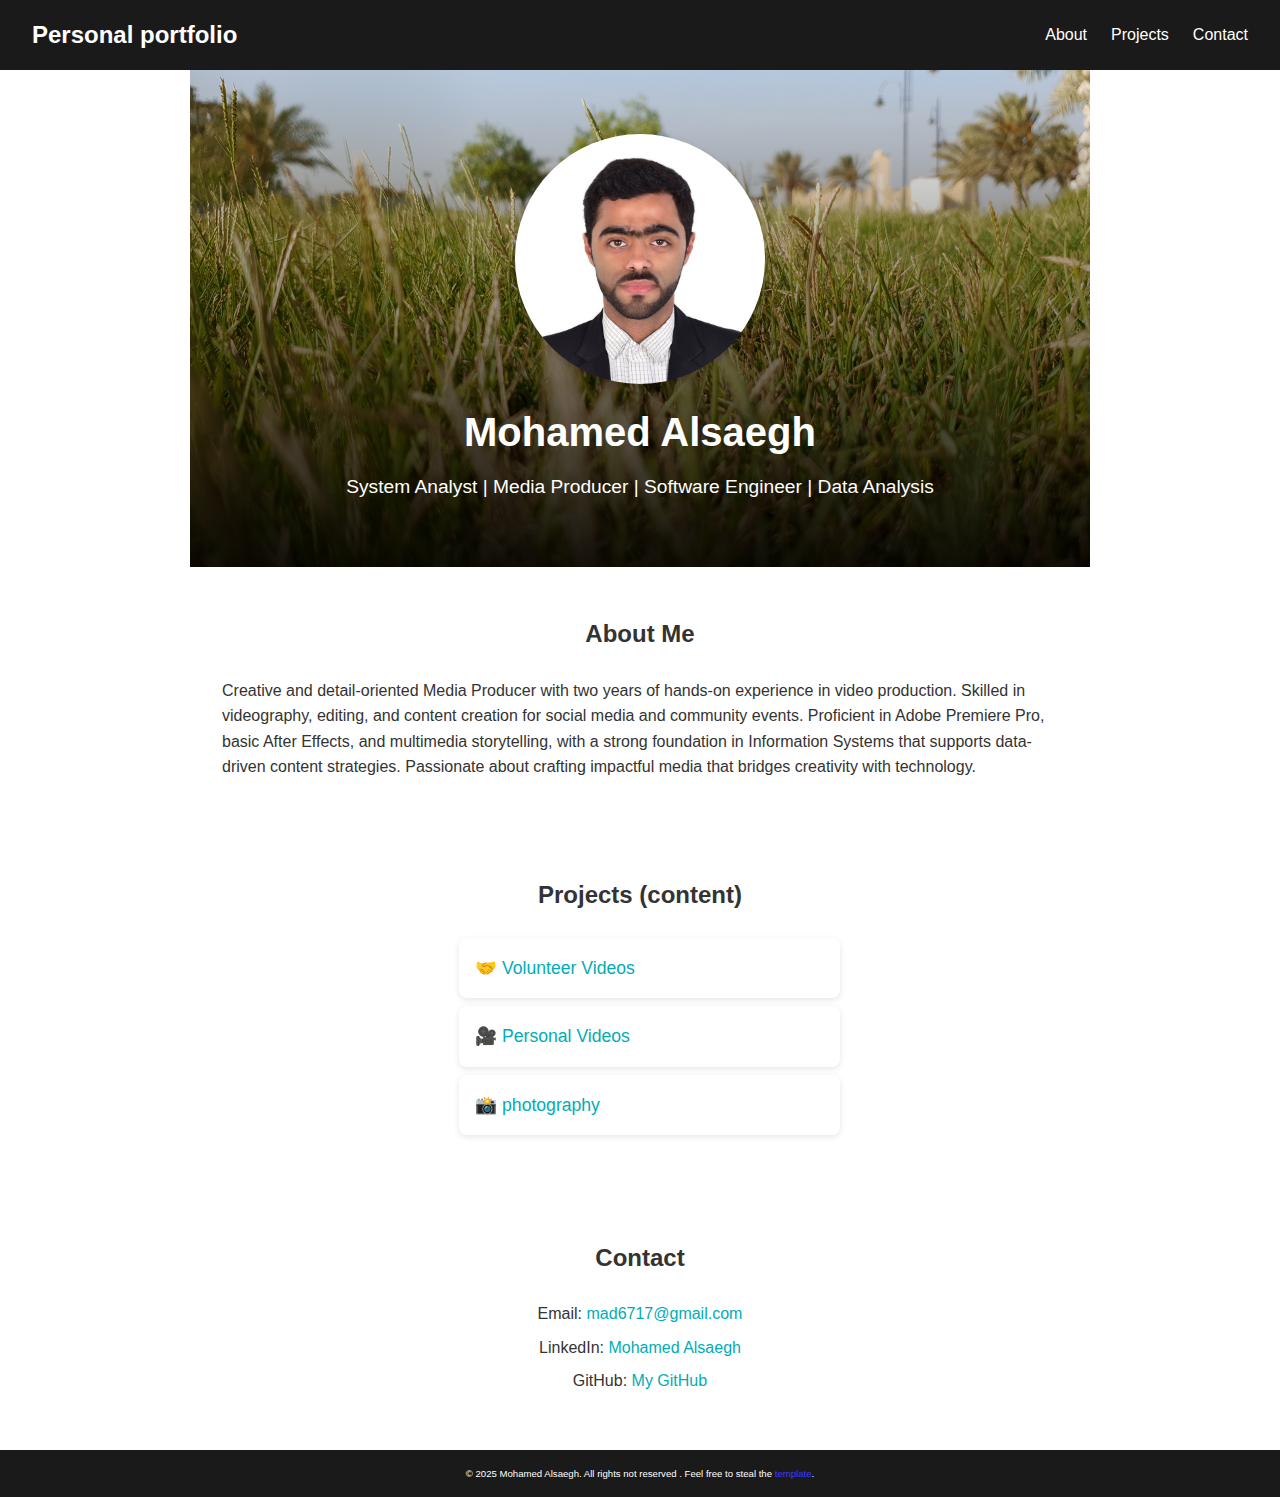
<file: index.html>
<!DOCTYPE html>
<html lang="en">
  <head>
    <meta charset="UTF-8" />
    <meta name="viewport" content="width=device-width, initial-scale=1.0" />
    <title>Mohamed | Portfolio</title>
    <link rel="stylesheet" href="style.css" />
  </head>
  <body oncontextmenu="return false;">
    <!-- Header -->
    <header>
      <nav class="navbar">
        <div class="logo">Personal portfolio</div>
        <ul class="nav-links">
          <li><a href="#about">About</a></li>
          <li>
            <a
              href="#projects
"
              >Projects</a
            >
          </li>
          <li><a href="#contact">Contact</a></li>
        </ul>
      </nav>
    </header>

    <!-- Hero Section -->
    <main>
      <section class="hero">
        <img
          src="assets/mee.jpg"
          alt="Mohamed Abdulla Mahdi Alsaegh"
          class="profile-pic"
        />
        <div class="intro">
          <h1>Mohamed Alsaegh</h1>
          <p>
            System Analyst | Media Producer | Software Engineer | Data Analysis
          </p>
        </div>
      </section>

      <!-- About -->
      <section id="about" class="about">
        <h2>About Me</h2>
        <p>
          Creative and detail-oriented Media Producer with two years of hands-on
          experience in video production. Skilled in videography, editing, and
          content creation for social media and community events. Proficient in
          Adobe Premiere Pro, basic After Effects, and multimedia storytelling,
          with a strong foundation in Information Systems that supports
          data-driven content strategies. Passionate about crafting impactful
          media that bridges creativity with technology.
        </p>
      </section>

      <!-- Work -->
      <section id="projects" class="projects">
        <h2>Projects (content)</h2>
        <ul class="project-list" style="list-style-type: none">
          <li>
            <a href="/videos.html">🤝 Volunteer Videos</a>
          </li>
          <li>
            <a href="/videosPersonal.html">🎥 Personal Videos</a>
          </li>
          <li>
            <a href="/pictures.html">📸 photography</a>
          </li>
        </ul>
      </section>

      <!-- Contact -->
      <section id="contact" class="contact">
        <h2>Contact</h2>
        <p>
          Email:
          <a href="mailto:mad6717@gmail.com">mad6717@gmail.com</a>
        </p>
        <p>
          LinkedIn:
          <a
            href="https://www.linkedin.com/in/mohamed-alsaegh-304ab31a3/"
            target="_blank"
            >Mohamed Alsaegh</a
          >
        </p>
        <p>
          GitHub:
          <a href="https://github.com/MohamedAlsaegh" target="_blank"
            >My GitHub
          </a>
        </p>
      </section>
    </main>

    <!-- Footer -->
    <footer>
      <p>
        © 2025 Mohamed Alsaegh. All rights not reserved . Feel free to steal the
        <a href="https://github.com/MohamedAlsaegh/portfolio" class="templet"
          >template</a
        >.
      </p>
    </footer>
  </body>
</html>
</file>
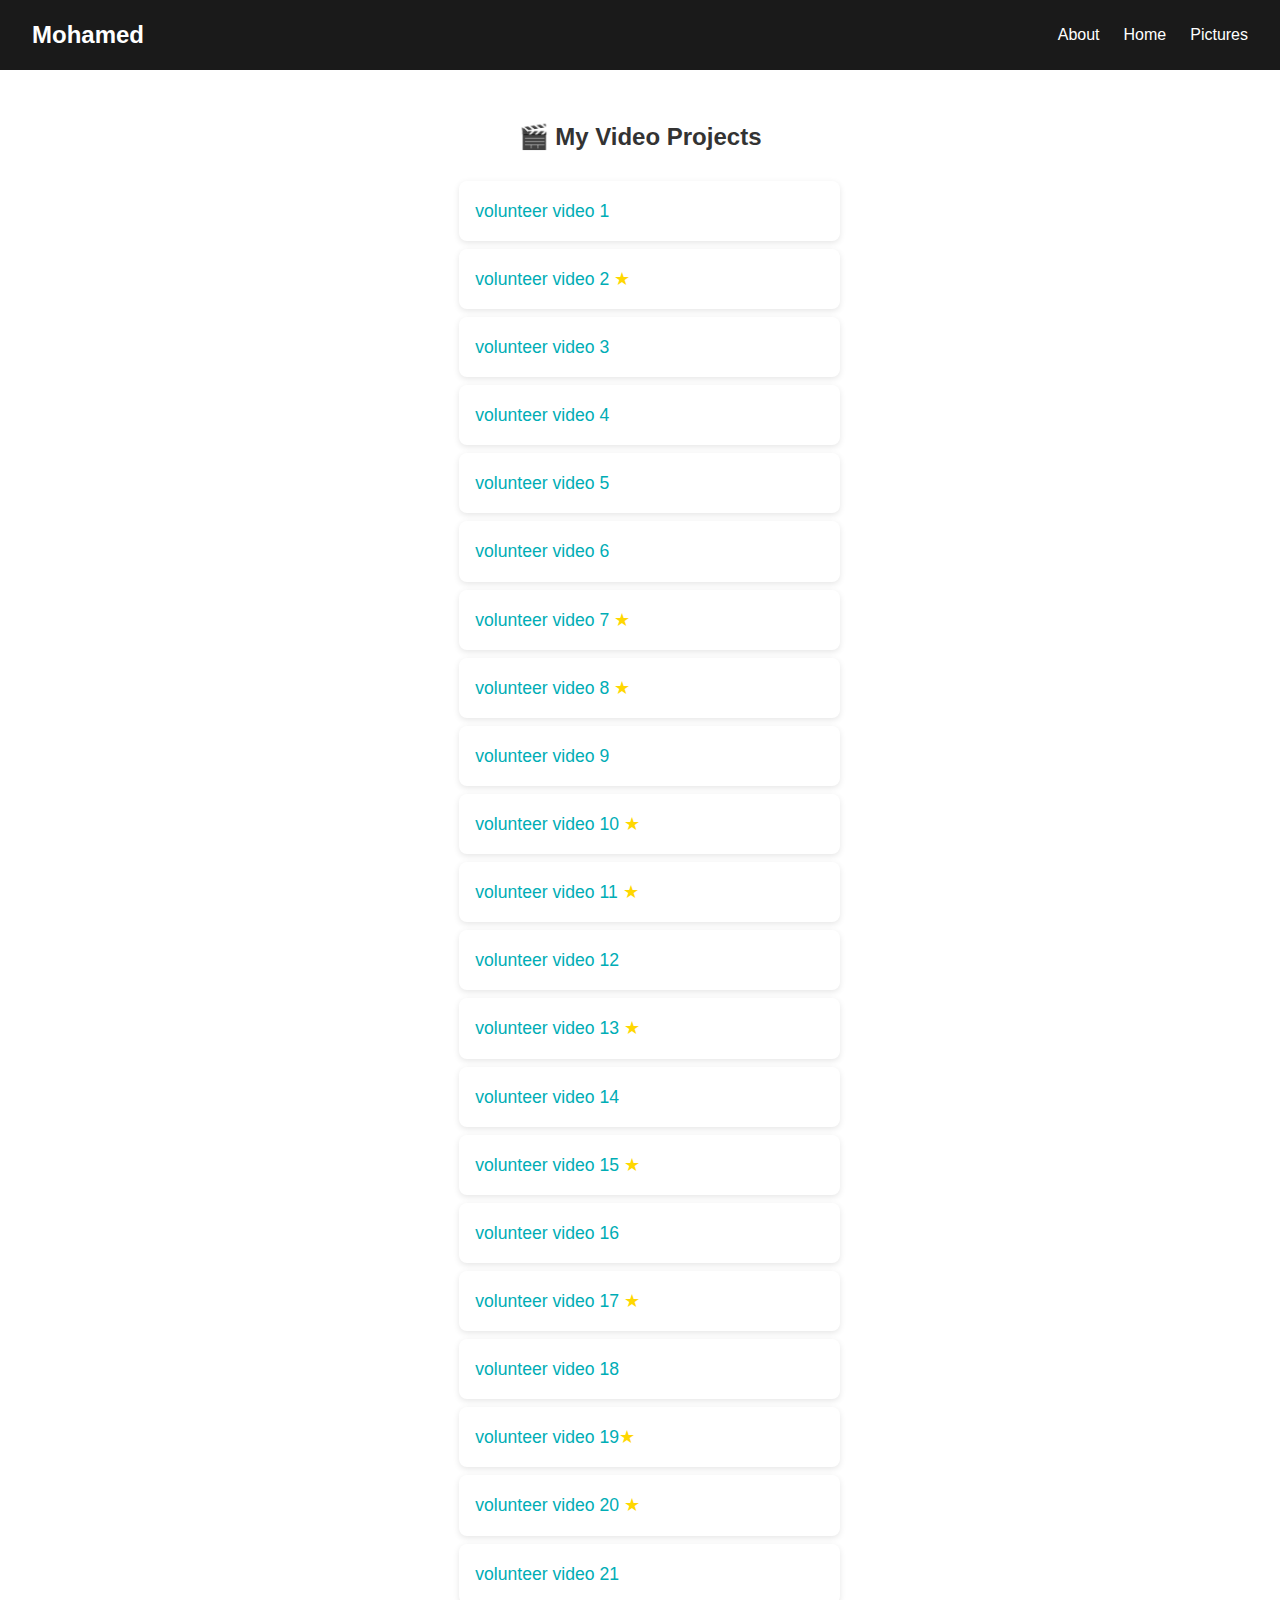
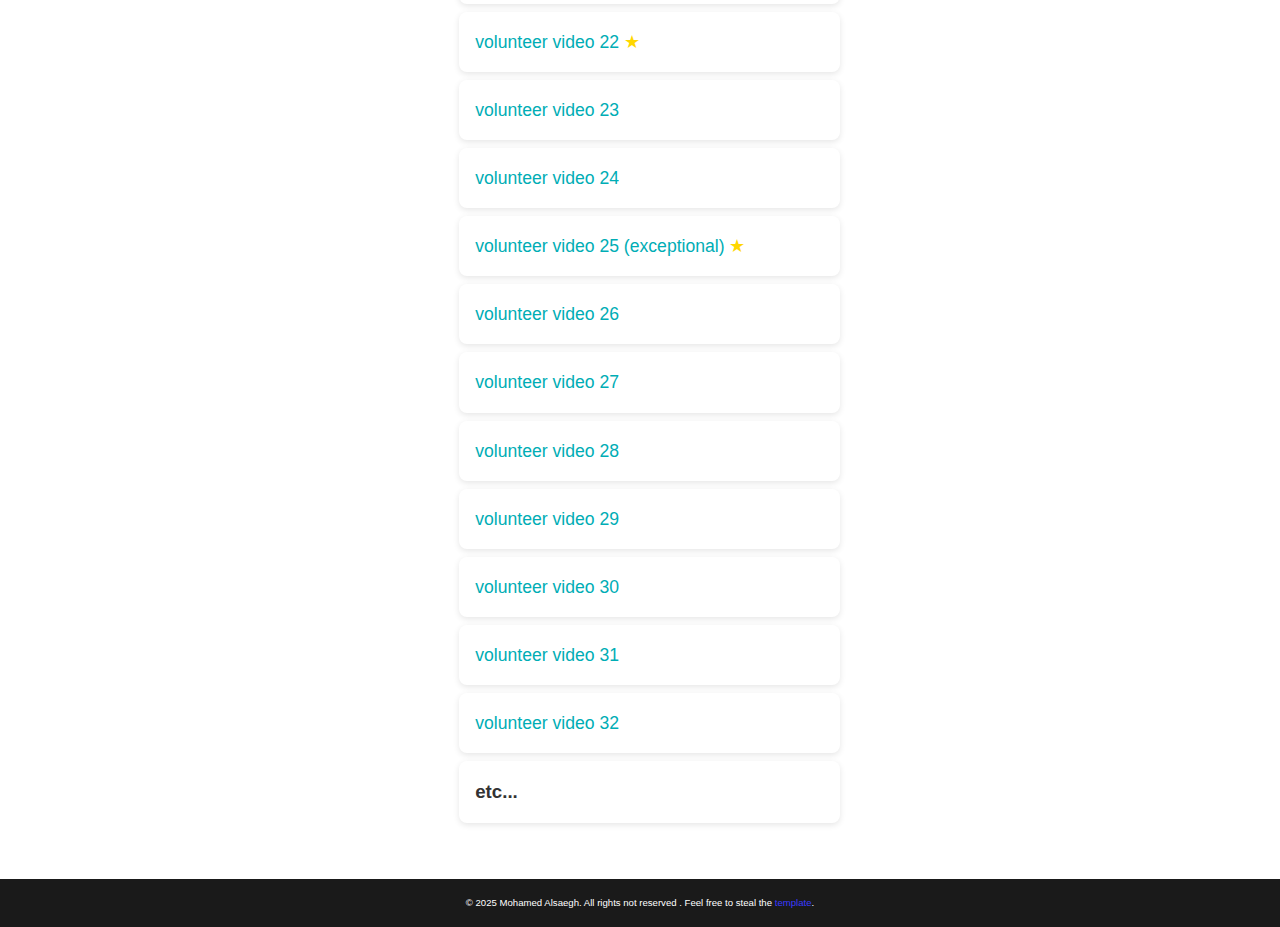
<file: videos.html>
<!DOCTYPE html>
<html lang="en">
  <head>
    <meta charset="UTF-8" />
    <meta name="viewport" content="width=device-width, initial-scale=1.0" />
    <title>My Video Projects</title>
    <link rel="stylesheet" href="style.css" />
  </head>
  <body oncontextmenu="return false;">
    <header>
      <nav class="navbar">
        <div class="logo">Mohamed</div>
        <ul class="nav-links">
          <li><a href="/index.html">About</a></li>
          <li><a href="index.html">Home</a></li>
          <li><a href="pictures.html">Pictures</a></li>
        </ul>
      </nav>
    </header>
    <main>
      <section class="content">
        <h2>🎬 My Video Projects</h2>
        <ul class="project-list" style="list-style-type: none">
          <li>
            <a
              href="https://www.instagram.com/reel/DOeRlF3DTgF/?utm_source=ig_web_copy_link"
              target="_blank"
              >volunteer video 1
            </a>
          </li>
          <li>
            <a
              href="https://www.instagram.com/reel/DOVwUVulCQe/?utm_source=ig_web_copy_link"
              target="_blank"
              class="gold"
            >
              volunteer video 2
              <span style="color: gold">&#9733;</span></a
            >
          </li>
          <li>
            <a
              href="https://www.instagram.com/reel/DOOp4MtD3xo/?utm_source=ig_web_copy_link&igsh=MzRlODBiNWFlZA=="
              target="_blank"
              >volunteer video 3</a
            >
          </li>
          <li>
            <a
              href="https://www.instagram.com/reel/DK9LWU3NTuZ/?utm_source=ig_web_copy_link&igsh=MzRlODBiNWFlZA=="
              target="_blank"
              >volunteer video 4</a
            >
          </li>
          <li>
            <a
              href="https://www.instagram.com/reel/DI6oRulyh6n/?utm_source=ig_web_copy_link&igsh=MzRlODBiNWFlZA=="
              target="_blank"
              >volunteer video 5</a
            >
          </li>
          <li>
            <a
              href="https://www.instagram.com/reel/DHvNncMNOAc/?utm_source=ig_web_copy_link&igsh=MzRlODBiNWFlZA=="
              target="_blank"
              >volunteer video 6</a
            >
          </li>
          <li>
            <a
              href="https://www.instagram.com/reel/DF0iBCANt5H/?utm_source=ig_web_copy_link&igsh=MzRlODBiNWFlZA=="
              target="_blank"
              class="gold"
            >
              volunteer video 7
              <span style="color: gold">&#9733;</span></a
            >
          </li>
          <li>
            <a
              href="https://www.instagram.com/reel/DFDC4W5N8GM/?utm_source=ig_web_copy_link&igsh=MzRlODBiNWFlZA=="
              target="_blank"
              class="gold"
              >volunteer video 8 <span style="color: gold">&#9733;</span>
            </a>
          </li>
          <li>
            <a
              href="https://www.instagram.com/reel/DEUE7xLsWCq/?utm_source=ig_web_copy_link&igsh=MzRlODBiNWFlZA=="
              target="_blank"
              >volunteer video 9</a
            >
          </li>
          <li>
            <a
              href="https://www.instagram.com/reel/DCCQse5BHi7/?utm_source=ig_web_copy_link&igsh=MzRlODBiNWFlZA=="
              target="_blank"
              class="gold"
            >
              volunteer video 10 <span style="color: gold">&#9733;</span></a
            >
          </li>
          <li>
            <a
              href="https://www.instagram.com/reel/DB8Rxcft0rz/?utm_source=ig_web_copy_link&igsh=MzRlODBiNWFlZA=="
              target="_blank"
              class="gold"
            >
              volunteer video 11 <span style="color: gold">&#9733;</span></a
            >
          </li>
          <li>
            <a
              href="https://www.instagram.com/reel/DBy7nKANo0p/?utm_source=ig_web_copy_link&igsh=MzRlODBiNWFlZA=="
              target="_blank"
              >volunteer video 12</a
            >
          </li>
          <li>
            <a
              href="https://www.instagram.com/reel/DA5WZ8KPTq5/?utm_source=ig_web_copy_link&igsh=MzRlODBiNWFlZA=="
              target="_blank"
              class="gold"
              >volunteer video 13 <span style="color: gold">&#9733;</span>
            </a>
          </li>
          <li>
            <a
              href="https://www.instagram.com/reel/C_Duovdtww3/?utm_source=ig_web_copy_link&igsh=MzRlODBiNWFlZA=="
              target="_blank"
              >volunteer video 14</a
            >
          </li>
          <li>
            <a
              href="https://www.instagram.com/reel/C9MYn88y3hV/?utm_source=ig_web_copy_link&igsh=MzRlODBiNWFlZA=="
              target="_blank"
              class="gold"
              >volunteer video 15
              <span style="color: gold">&#9733;</span>
            </a>
          </li>
          <li>
            <a
              href="https://www.instagram.com/reel/C8_8OyoNC6C/?utm_source=ig_web_copy_link&igsh=MzRlODBiNWFlZA=="
              target="_blank"
              >volunteer video 16</a
            >
          </li>
          <li>
            <a
              href="https://www.instagram.com/reel/C5OlMk8LI0O/?utm_source=ig_web_copy_link&igsh=MzRlODBiNWFlZA=="
              target="_blank"
              class="gold"
              >volunteer video 17 <span style="color: gold">&#9733;</span>
            </a>
          </li>
          <li>
            <a
              href="https://www.instagram.com/reel/C49Hi5ltxtE/?utm_source=ig_web_copy_link&igsh=MzRlODBiNWFlZA=="
              target="_blank"
              >volunteer video 18</a
            >
          </li>
          <li>
            <a
              href="https://www.instagram.com/reel/C49Ca6kNmVI/?utm_source=ig_web_copy_link&igsh=MzRlODBiNWFlZA=="
              target="_blank"
              class="gold"
            >
              volunteer video 19<span style="color: gold">&#9733;</span></a
            >
          </li>
          <li>
            <a
              href="https://www.instagram.com/reel/C456hiktRAM/?utm_source=ig_web_copy_link&igsh=MzRlODBiNWFlZA=="
              target="_blank"
              class="gold"
              >volunteer video 20
              <span style="color: gold">&#9733;</span>
            </a>
          </li>
          <li>
            <a
              href="https://www.instagram.com/reel/C4wEY_ru6tm/?utm_source=ig_web_copy_link&igsh=MzRlODBiNWFlZA=="
              target="_blank"
            >
              volunteer video 21</a
            >
          </li>
          <li>
            <a
              href="https://www.instagram.com/reel/C4Fu8fENwn0/?utm_source=ig_web_copy_link&igsh=MzRlODBiNWFlZA=="
              target="_blank"
              class="gold"
            >
              volunteer video 22 <span style="color: gold">&#9733;</span></a
            >
          </li>
          <li>
            <a
              href="https://www.instagram.com/reel/C4VovMHrWuR/?utm_source=ig_web_copy_link&igsh=MzRlODBiNWFlZA=="
              target="_blank"
              >volunteer video 23</a
            >
          </li>
          <li>
            <a
              href="https://www.instagram.com/reel/DOVwUVulCQe/?utm_source=ig_web_copy_link"
              target="_blank"
              >volunteer video 24</a
            >
          </li>
          <li>
            <a
              href="https://www.instagram.com/reel/C3zZkHrrI0W/?utm_source=ig_web_copy_link&igsh=MzRlODBiNWFlZA=="
              target="_blank"
              class="gold"
              >volunteer video 25 (exceptional)
              <span style="color: gold">&#9733;</span>
            </a>
          </li>
          <li>
            <a
              href="https://www.instagram.com/reel/C2hb-R3L3bQ/?utm_source=ig_web_copy_link&igsh=MzRlODBiNWFlZA=="
              target="_blank"
              >volunteer video 26</a
            >
          </li>
          <li>
            <a
              href="https://www.instagram.com/reel/C2mjPHJt-BW/?utm_source=ig_web_copy_link&igsh=MzRlODBiNWFlZA=="
              target="_blank"
              >volunteer video 27</a
            >
          </li>
          <li>
            <a
              href="https://www.instagram.com/reel/C2pT_Q1Jvfg/?utm_source=ig_web_copy_link&igsh=MzRlODBiNWFlZA=="
              target="_blank"
              >volunteer video 28</a
            >
          </li>
          <li>
            <a
              href="https://www.instagram.com/reel/C2shRl9uybE/?utm_source=ig_web_copy_link&igsh=MzRlODBiNWFlZA=="
              target="_blank"
              >volunteer video 29</a
            >
          </li>
          <li>
            <a
              href="https://www.instagram.com/reel/C2u42lvND4L/?utm_source=ig_web_copy_link&igsh=MzRlODBiNWFlZA=="
              target="_blank"
              >volunteer video 30</a
            >
          </li>
          <li>
            <a
              href="https://www.instagram.com/reel/C2xXIRkrALA/?utm_source=ig_web_copy_link&igsh=MzRlODBiNWFlZA=="
              target="_blank"
              >volunteer video 31</a
            >
          </li>
          <li>
            <a
              href="https://www.instagram.com/reel/Cwx-jbqrwRP/?utm_source=ig_web_copy_link&igsh=MzRlODBiNWFlZA=="
              target="_blank"
              >volunteer video 32</a
            >
          </li>
          <li>
            <h3>etc...</h3>
          </li>
        </ul>
      </section>
    </main>
    <footer>
      <p>
        © 2025 Mohamed Alsaegh. All rights not reserved . Feel free to steal the
        <a href="https://github.com/MohamedAlsaegh/portfolio" class="templet"
          >template</a
        >.
      </p>
    </footer>
  </body>
</html>
</file>
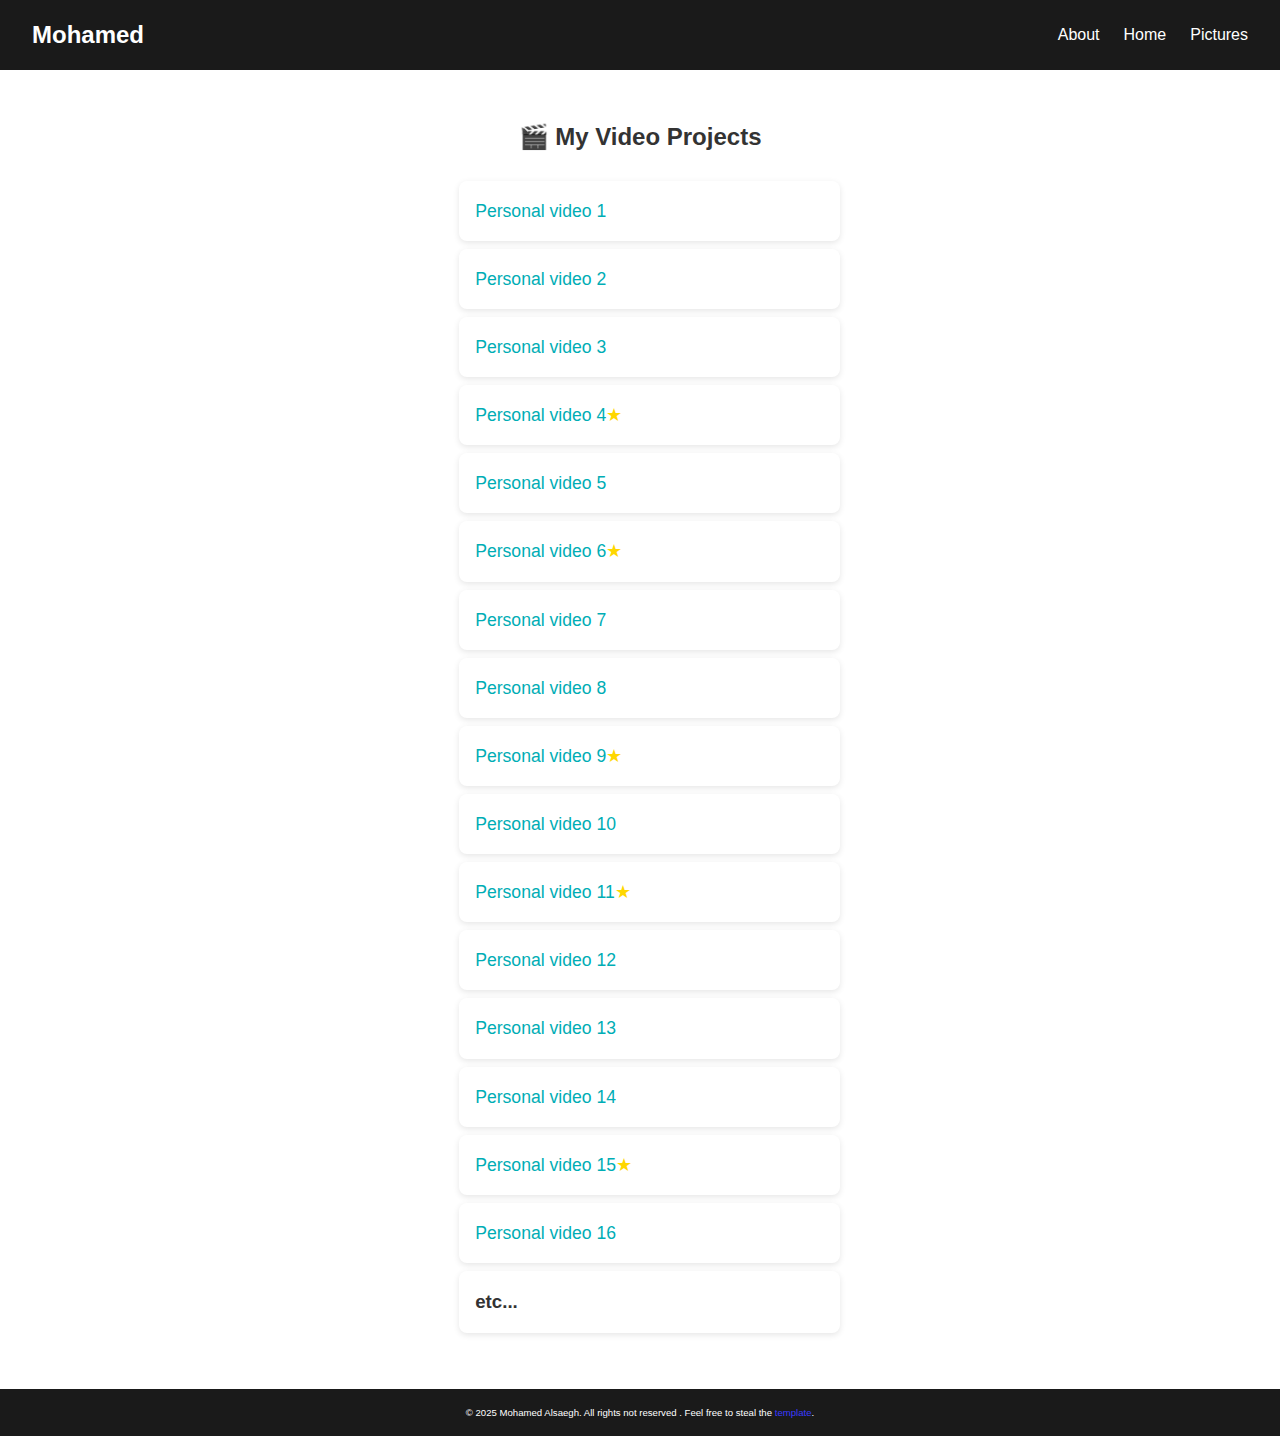
<file: videosPersonal.html>
<!DOCTYPE html>
<html lang="en">
  <head>
    <meta charset="UTF-8" />
    <meta name="viewport" content="width=device-width, initial-scale=1.0" />
    <title>My Video Projects</title>
    <link rel="stylesheet" href="style.css" />
  </head>
  <body oncontextmenu="return false;">
    <header>
      <nav class="navbar">
        <div class="logo">Mohamed</div>
        <ul class="nav-links">
          <li><a href="/index.html">About</a></li>
          <li><a href="index.html">Home</a></li>
          <li><a href="pictures.html">Pictures</a></li>
        </ul>
      </nav>
    </header>
    <main>
      <section class="content">
        <h2>🎬 My Video Projects</h2>
        <ul class="project-list" style="list-style-type: none">
          <li>
            <a
              href="https://www.instagram.com/reel/DCyLh_JMcGg/?utm_source=ig_web_copy_link&igsh=MzRlODBiNWFlZA=="
              >Personal video 1
            </a>
          </li>
          <li>
            <a
              href="https://www.instagram.com/reel/DAxix2QM5ER/?utm_source=ig_web_copy_link&igsh=MzRlODBiNWFlZA=="
              target="_blank"
            >
              Personal video 2</a
            >
          </li>
          <li>
            <a
              href="https://www.instagram.com/reel/DArLSYcgC8h/?utm_source=ig_web_copy_link&igsh=MzRlODBiNWFlZA=="
              target="_blank"
              >Personal video 3</a
            >
          </li>
          <li>
            <a
              href="https://www.instagram.com/reel/C_hmpnDNSf1/?utm_source=ig_web_copy_link"
              target="_blank"
              class="gold"
              >Personal video 4<span style="color: gold">&#9733;</span>
            </a>
          </li>
          <li>
            <a
              href="https://www.instagram.com/reel/CyGBc-BNIur/?utm_source=ig_web_copy_link&igsh=MzRlODBiNWFlZA=="
              target="_blank"
              >Personal video 5</a
            >
          </li>
          <li>
            <a
              href="https://www.instagram.com/reel/CxIS4POtSfH/?utm_source=ig_web_copy_link&igsh=MzRlODBiNWFlZA=="
              target="_blank"
              class="gold"
              >Personal video 6<span style="color: gold">&#9733;</span>
            </a>
          </li>
          <li>
            <a
              href="https://www.instagram.com/reel/CvpyOxDMPcE/?utm_source=ig_web_copy_link&igsh=MzRlODBiNWFlZA=="
              target="_blank"
            >
              Personal video 7</a
            >
          </li>
          <li>
            <a
              href="https://www.instagram.com/reel/Csng52praAB/?utm_source=ig_web_copy_link&igsh=MzRlODBiNWFlZA=="
              target="_blank"
            >
              Personal video 8</a
            >
          </li>
          <li>
            <a
              href="https://www.instagram.com/reel/CrqT9tWr2TJ/?utm_source=ig_web_copy_link&igsh=MzRlODBiNWFlZA=="
              target="_blank"
              class="gold"
              >Personal video 9<span style="color: gold">&#9733;</span>
            </a>
          </li>
          <li>
            <a
              href="https://www.instagram.com/reel/Cqalw7rAMMs/?utm_source=ig_web_copy_link&igsh=MzRlODBiNWFlZA=="
              target="_blank"
            >
              Personal video 10</a
            >
          </li>
          <li>
            <a
              href="https://www.instagram.com/reel/Co85qXetYEx/?utm_source=ig_web_copy_link&igsh=MzRlODBiNWFlZA=="
              target="_blank"
              class="gold"
            >
              Personal video 11<span style="color: gold">&#9733;</span></a
            >
          </li>
          <li>
            <a
              href="https://www.instagram.com/reel/CoRtjldOo4q/?utm_source=ig_web_copy_link&igsh=MzRlODBiNWFlZA=="
              target="_blank"
            >
              Personal video 12</a
            >
          </li>
          <li>
            <a
              href="https://www.instagram.com/reel/Cn3kGE9s4g1/?utm_source=ig_web_copy_link&igsh=MzRlODBiNWFlZA=="
              target="_blank"
            >
              Personal video 13</a
            >
          </li>
          <li>
            <a
              href="https://www.instagram.com/reel/Cnt0WcbpiQM/?utm_source=ig_web_copy_link"
              target="_blank"
            >
              Personal video 14</a
            >
          </li>
          <li>
            <a
              href="https://www.instagram.com/reel/Ch4nz3oJ3ee/?utm_source=ig_web_copy_link&igsh=MzRlODBiNWFlZA=="
              target="_blank"
              class="gold"
            >
              Personal video 15<span style="color: gold">&#9733;</span>
            </a>
          </li>
          <li>
            <a
              href="https://www.instagram.com/tv/Cf6r2oQlfV5/?utm_source=ig_web_copy_link&igsh=MzRlODBiNWFlZA=="
              target="_blank"
            >
              Personal video 16</a
            >
          </li>
          <li>
            <h3>etc...</h3>
          </li>
        </ul>
      </section>
    </main>
    <footer>
      <p>
        © 2025 Mohamed Alsaegh. All rights not reserved . Feel free to steal the
        <a href="https://github.com/MohamedAlsaegh/portfolio" class="templet"
          >template</a
        >.
      </p>
    </footer>
  </body>
</html>
</file>
<file: style.css>
/* Reset */
* {
  margin: 0;
  padding: 0;
  box-sizing: border-box;
}

body {
  font-family: Arial, sans-serif;
  line-height: 1.6;
  color: #333;
  display: flex;
  flex-direction: column;
  min-height: 100vh;
}

main {
  flex: 1;
}

/* Navbar */
.navbar {
  display: flex;
  justify-content: space-between;
  align-items: center;
  padding: 1rem 2rem;
  background: #1a1a1a;
  color: #fff;
}

.navbar .logo {
  font-size: 1.5rem;
  font-weight: bold;
}

.nav-links {
  list-style: none;
  display: flex;
  gap: 1.5rem;
}

.nav-links a {
  text-decoration: none;
  color: #fff;
  transition: color 0.3s;
}

.nav-links a:hover {
  color: #00adb5;
}

/* Hero */
.hero {
  display: flex;
  flex-direction: column;
  align-items: center;
  padding: 4rem 2rem;
  /* background: #e0e0e0; */
  justify-content: center;
  text-align: center;
  min-height: 50vh;
  background: linear-gradient(rgba(0, 0, 0, 0), rgba(0, 0, 0, 0.9)),
    url('/assets/grass.jpg') center/cover no-repeat;
}

.profile-pic {
  width: 250px;
  height: 250px;
  border-radius: 50%;
  object-fit: cover;
  margin-bottom: 1rem;
  box-shadow: 0 4px 8px rgba(0, 0, 0, 0.2);
}
.hero h1 {
  font-size: 2.5rem;
  margin-bottom: 0.5rem;
  color: #ffffff;
}

.hero p {
  font-size: 1.2rem;
  color: #ffffff;
}

/* Sections */
section {
  padding: 3rem 2rem;
  max-width: 900px;
  margin: auto;
}

section h2 {
  margin-bottom: 1.5rem;
  text-align: center;
}

/* Project list */
.project-list {
  list-style: none;
  padding: 0;
  margin: 0 auto;
  max-width: 600px;
}

.project-list li {
  background: #fff;
  margin: 0.7rem 0;
  padding: 1rem;
  border-radius: 8px;
  box-shadow: 0 2px 6px rgba(0, 0, 0, 0.1);
  transition: transform 0.2s;
}

.project-list li:hover {
  transform: translateX(5px);
}

.project-list a {
  text-decoration: none;
  font-size: 1.1rem;
  color: #00adb5;
  font-weight: 500;
}

/* Contact */
.contact p {
  text-align: center;
  margin: 0.5rem 0;
}

.contact a {
  color: #00adb5;
  text-decoration: none;
}

.contact a:hover {
  text-decoration: underline;
}

/* Footer */

.content {
  padding: 3rem 2rem;
  max-width: 800px;
  margin: auto;
  text-align: center;
}

.content li:hover {
  background-color: #e5e5e5;
  box-shadow: 0 4px 8px rgba(0, 0, 0, 0.1);
  border-radius: 8px;
}

.project-list li:hover {
  background-color: #e5e5e5;
  box-shadow: 0 4px 8px rgba(0, 0, 0, 0.1);
  border-radius: 8px;
}

.content h2 {
  margin-bottom: 1.5rem;
}

.project-list {
  list-style-type: disc;
  text-align: left;
  max-width: 400px;
  margin: 0 auto;
  padding-left: 1.2rem;
}

.project-list li {
  margin: 0.5rem 0;
}

.project-list a {
  text-decoration: none;
  color: #00adb5;
  font-weight: 500;
}

.project-list a:hover {
  text-decoration: underline;
}

footer {
  text-align: center;
  padding: 1rem;
  background: #1a1a1a;
  color: #fff;
  margin-top: auto;
  font-size: 0.6rem;
}
.templet {
  color: #3a3aff;
  text-decoration: none;
}

/* Responsive */
@media (max-width: 600px) {
  .navbar {
    flex-direction: column;
    gap: 0.5rem;
  }

  .hero h1 {
    font-size: 2rem;
  }
}
</file>
